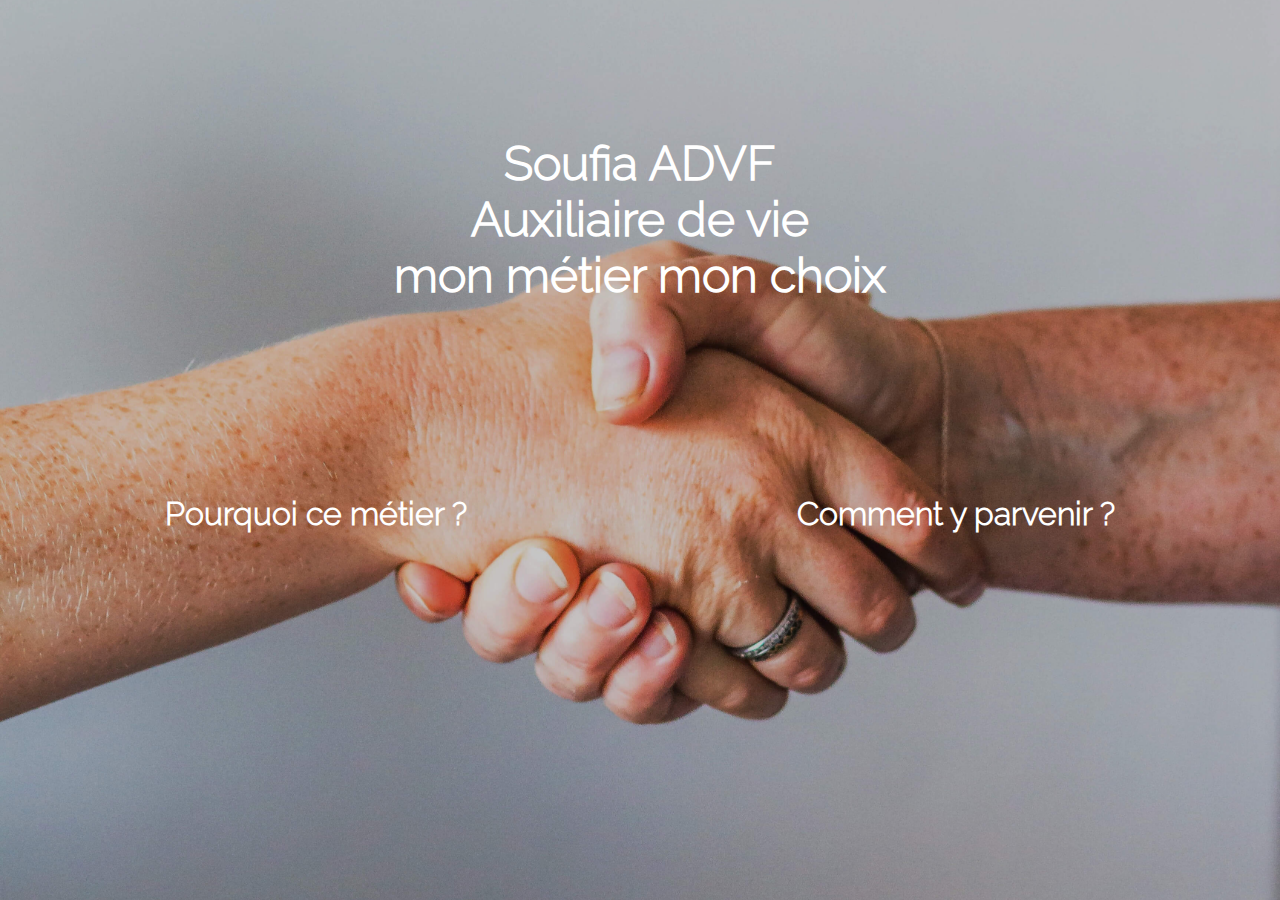
<file: index.html>
<!DOCTYPE html>
<html lang="fr">
<head>
    <meta charset="UTF-8">
    <meta name="viewport" content="width=device-width, initial-scale=1.0">
    <link rel="preload" href="CSS/kit-ui.css" as="style">
    <link rel="preload" href="CSS/accueil.css" as="style">
    <link rel="stylesheet" href="CSS/kit-ui.css">
    <link rel="stylesheet" href="CSS/accueil.css">
    <meta name="description" content="soufia L’auxiliaire de vie qui apporte son aide aux personnes fragilisées, dépendantes, ayant des difficultés passagères dues à l’âge, à une maladie, à un handicap ou à des difficultés sociales. J'aide au quotidien lors d’un maintien à domicile et avec le sourire.">
    <title>Accueil</title>
    <meta http-equiv="Content-Type" content="text/html;charset=utf-8" />
</head>
<body>
    <div id="content_section">
        <h1>Soufia ADVF <br>Auxiliaire de vie<br> mon métier mon choix </h1>
        <div class="content_section_lien">
            <a href="HTML/why.html"><h2>Pourquoi ce métier ?</h2></a>
            <a href="HTML/formation.html"><h2>Comment y parvenir ? </h2></a>
        </div>
        <!--<a href="#"><h3>Contact</h3></a>-->
    </div>
    <footer>

    </footer>
</body>
</html>
</file>
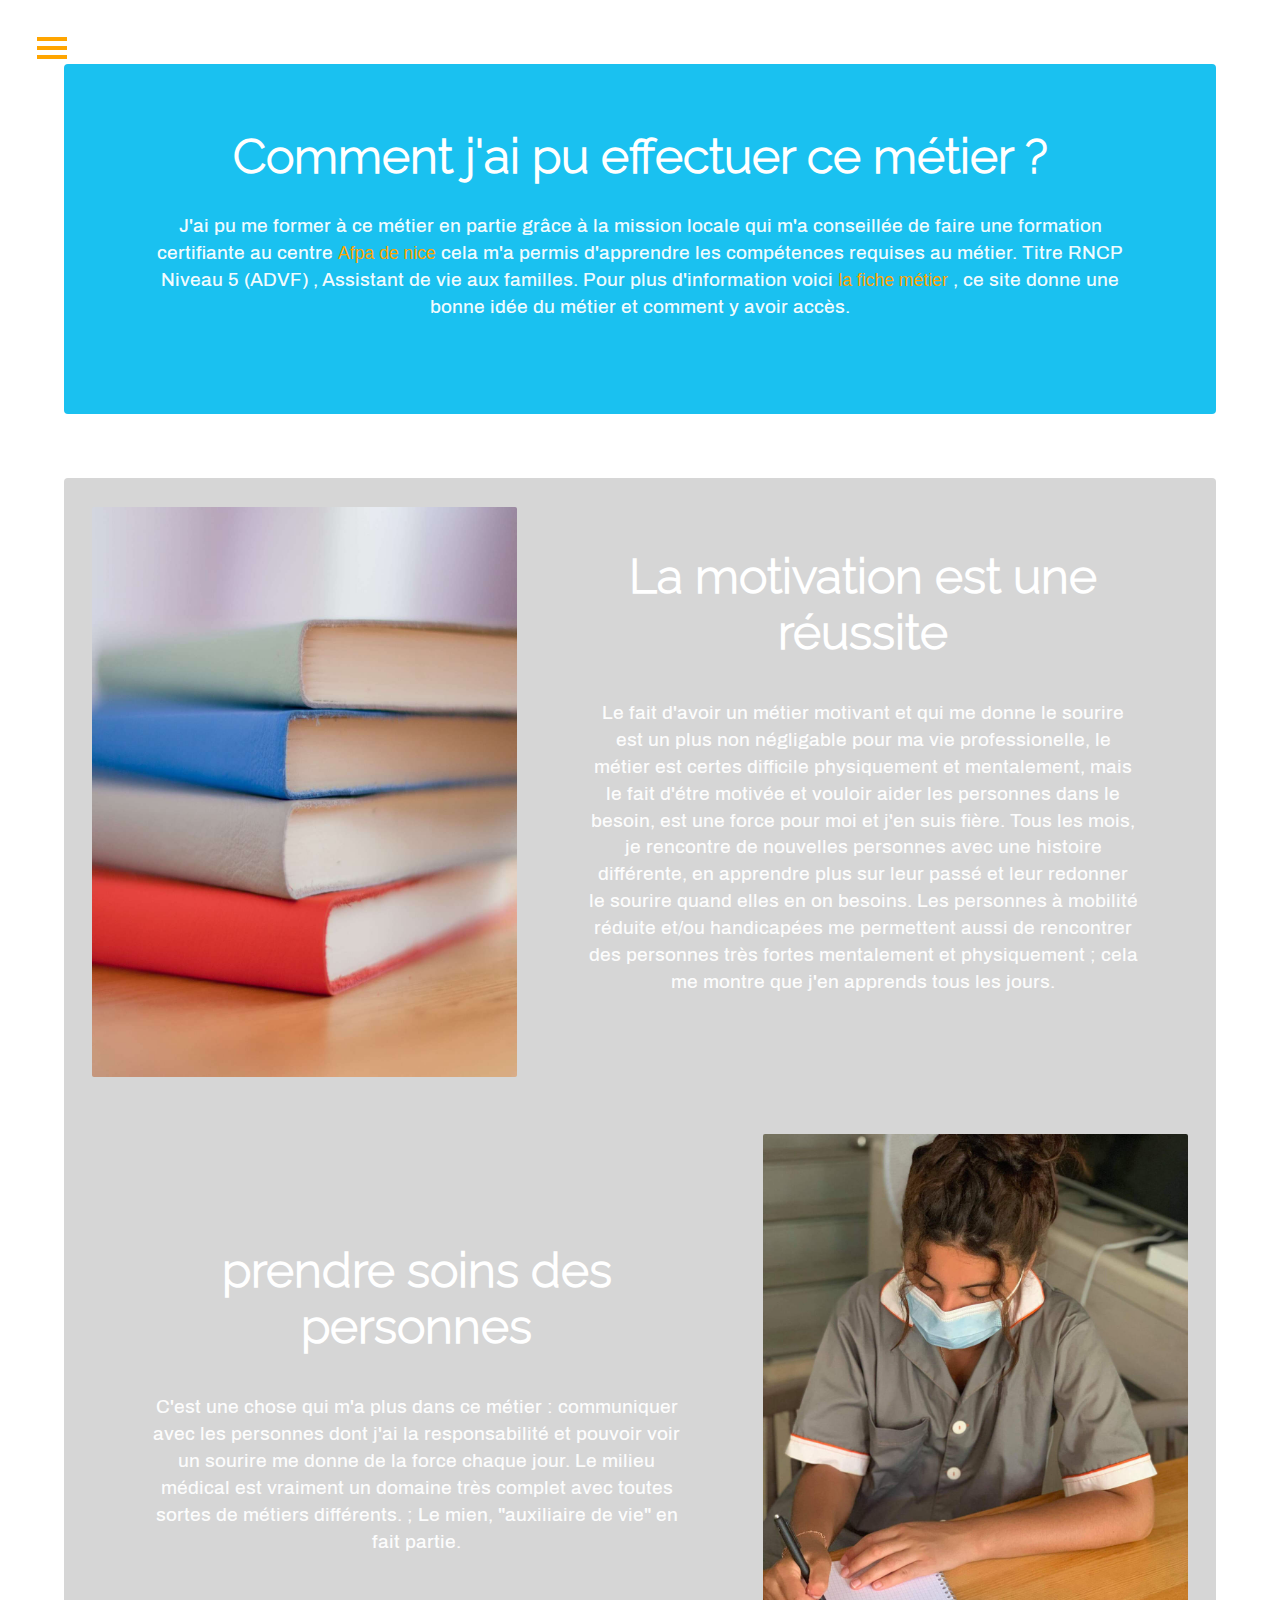
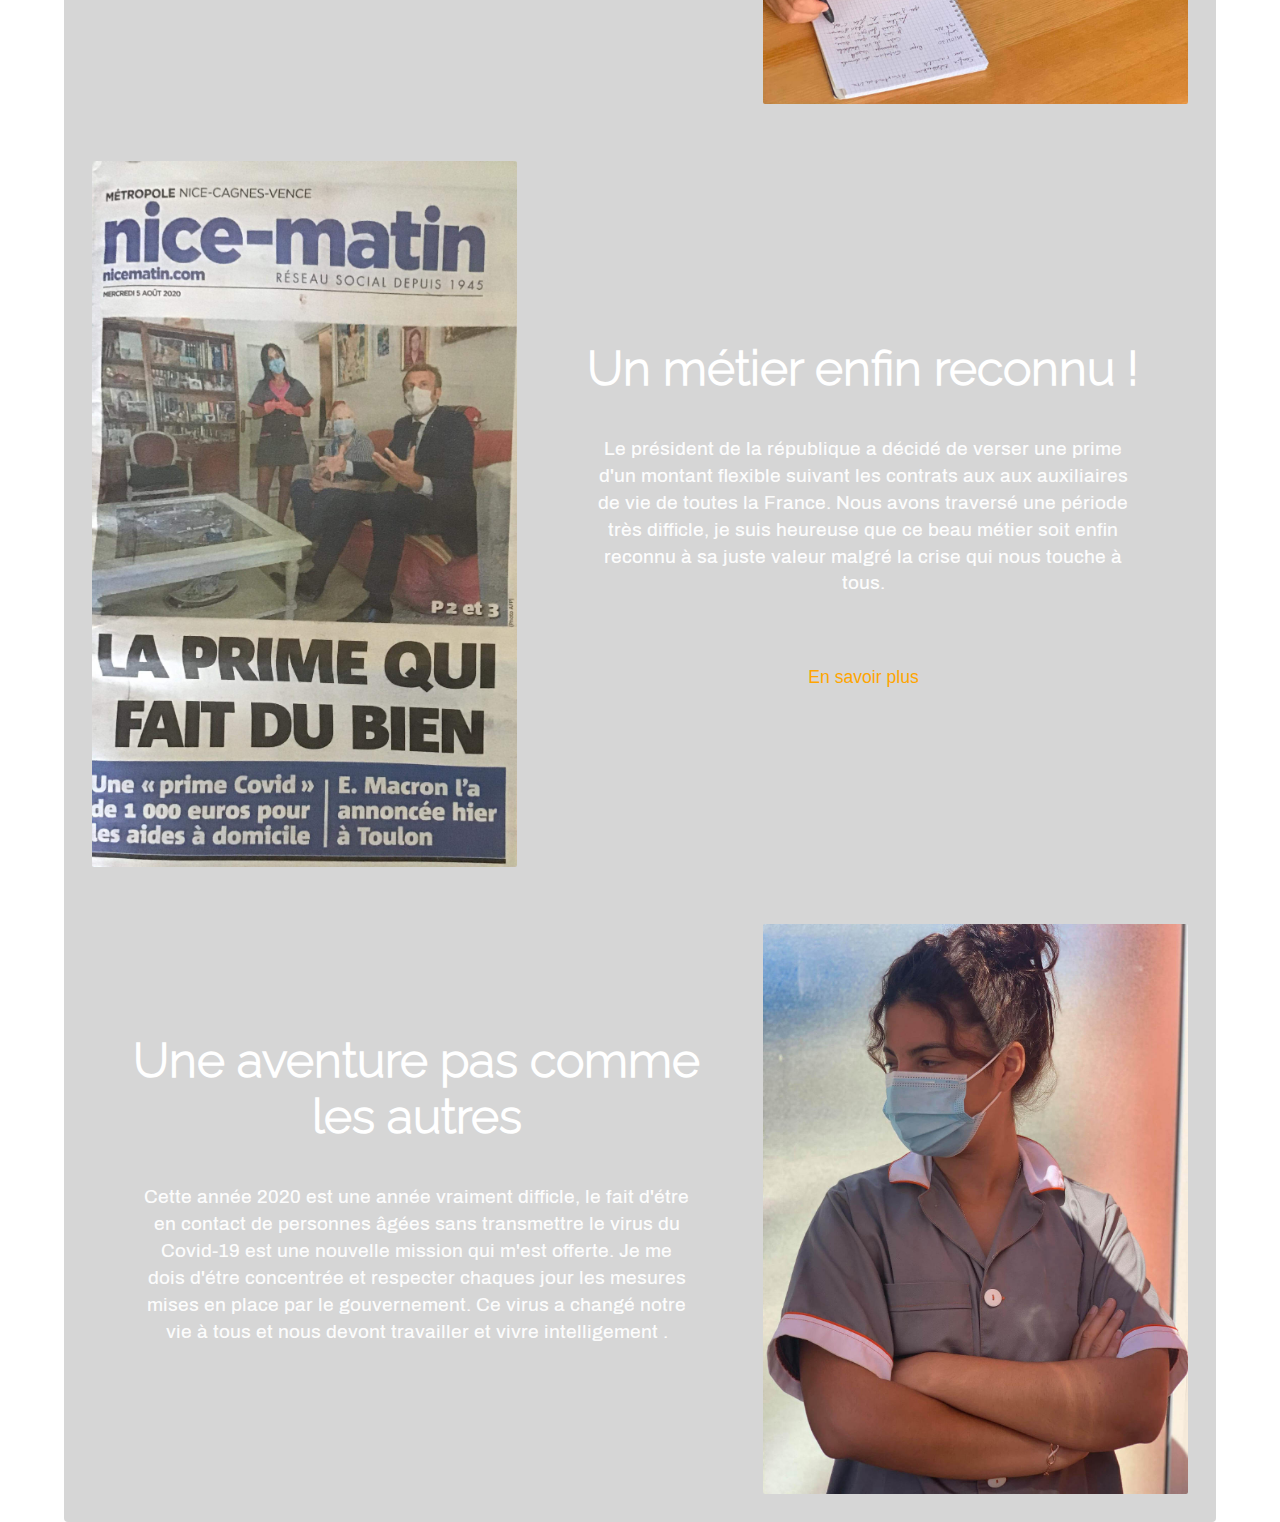
<file: HTML/formation.html>
<!DOCTYPE html>
<html lang="fr">

<head>

    <meta charset="UTF-8">
    <meta name="viewport" content="width=device-width, initial-scale=1.0">
    <link rel="preload" href="../CSS/kit-ui.css" as="style">
    <link rel="preload" href="../CSS/header.css" as="style">
    <link rel="preload" href="../CSS/formation.css" as="style">
    <link rel="stylesheet" href="../CSS/kit-ui.css">
    <link rel="stylesheet" href="../CSS/header.css">
    <link rel="stylesheet" href="../CSS/formation.css">
    <meta name="description"
        content="soufia L’auxiliaire de vie qui apporte son aide aux personnes fragilisées, dépendantes, ayant des difficultés passagères dues à l’âge, à une maladie, à un handicap ou à des difficultés sociales. J'aide au quotidien lors d’un maintien à domicile et avec le sourire.">
    <title>Comment j'ai pu effectuer ce métier ?</title>
    <meta http-equiv="Content-Type" content="text/html;charset=utf-8" />
</head>

<body>
    <header>
        <nav id="header_nav">
            <div id="content-header-right">
                <ul class="nav_categorie">
                    <li><a href="../HTML/why.html">Pourquoi ce métier</a></li>
                    <li><a href="../HTML/formation.html">Comment y parvenir</a></li>
                    <!--<li><a href="#">Contact</a></li>-->
                </ul>
            </div>
            <div class="burger">
                <div class="line1"></div>
                <div class="line2"></div>
                <div class="line3"></div>
            </div>
        </nav>
    </header>
    <div id="content_text_top">
        <h2>Comment j'ai pu effectuer ce métier ?</h2>
        <p>
            J'ai pu me former à ce métier en partie grâce à la mission locale qui m'a conseillée de faire une formation
            certifiante au centre <a href="https://www.afpa.fr/formation-qualifiante/assistant-de-vie-aux-famill-2">Afpa
                de nice</a>
            cela m'a permis d'apprendre les compétences requises au métier. Titre RNCP Niveau 5 (ADVF) , Assistant de
            vie aux familles.

            Pour plus d'information voici <a
                href="https://trouver-un-metier.fr/advf/#:~:text=Quels%20dipl%C3%B4mes%2C%20%C3%A9tudes%2C%20formations%2C%20examen%20pour%20devenir%20ADVF.,Collectif.%20Tous%20deux%20peuvent%20%C3%AAtre%20effectu%C3%A9s%20en%20alternance.">la
                fiche métier</a> , ce site donne une bonne idée du métier et comment y avoir accès.
        </p>
    </div>
    <div id="content_formation">
        <div class="content_requis">
            <div class="content_picture">
                <!--<span>Photo by <a href="https://unsplash.com/@hope_house_press_leather_diary_studio?utm_source=unsplash&amp;utm_medium=referral&amp;utm_content=creditCopyText">Hope House Press - Leather Diary Studio</a> on <a href="https://unsplash.com/s/photos/school?utm_source=unsplash&amp;utm_medium=referral&amp;utm_content=creditCopyText">Unsplash</a></span>-->
                <img src="../img/hope-house-press-leather-diary-studio-IOzk8YKDhYg-unsplash.jpg" alt="">
            </div>
            <div class="content_text">
                <h2>La motivation est une réussite </h2>
                <p>Le fait d'avoir un métier motivant et qui me donne le sourire est un plus non négligable pour ma vie
                    professionelle,
                    le métier est certes difficile physiquement et mentalement, mais le fait d'étre motivée et vouloir
                    aider les personnes dans le besoin,
                    est une force pour moi et j'en suis fière. Tous les mois, je rencontre de nouvelles personnes avec
                    une histoire différente, en apprendre plus
                    sur leur passé et leur redonner le sourire quand elles en on besoins. Les personnes à mobilité
                    réduite et/ou handicapées
                    me permettent aussi de rencontrer des personnes très fortes mentalement et physiquement ; cela me
                    montre que j'en apprends tous les jours.
                </p>
            </div>
        </div>
        <div class="content_requis">
            <div class="content_text">
                <h2>prendre soins des personnes </h2>
                <p>C'est une chose qui m'a plus dans ce métier : communiquer avec les personnes dont j'ai la
                    responsabilité et pouvoir voir un sourire me donne de
                    la force chaque jour. Le milieu médical est vraiment un domaine très complet avec toutes sortes de
                    métiers différents. ; Le mien, "auxiliaire de vie"
                    en fait partie.
                </p>
            </div>
            <div class="content_picture">
                <!--<span>Photo by <a href="https://unsplash.com/@austindistel?utm_source=unsplash&amp;utm_medium=referral&amp;utm_content=creditCopyText">Austin Distel</a> on <a href="https://unsplash.com/s/photos/doctors?utm_source=unsplash&amp;utm_medium=referral&amp;utm_content=creditCopyText">Unsplash</a></span>-->
                <img src="../img/img-avdf3.jpg" alt="">
            </div>

        </div>
        <div class="content_requis">
            <div class="content_picture">
                <!--<span>Photo by <a href="https://unsplash.com/@austindistel?utm_source=unsplash&amp;utm_medium=referral&amp;utm_content=creditCopyText">Austin Distel</a> on <a href="https://unsplash.com/s/photos/doctors?utm_source=unsplash&amp;utm_medium=referral&amp;utm_content=creditCopyText">Unsplash</a></span>-->
                <img src="../img/reconnu.png" alt="">
            </div>
            <div class="content_text">
                <h2>Un métier enfin reconnu !</h2>
                <p>Le président de la république a décidé de verser une prime d'un montant flexible suivant les contrats
                    aux aux auxiliaires de vie
                    de toutes la France. Nous avons traversé une période très difficle, je suis heureuse que ce beau
                    métier soit enfin reconnu
                    à sa juste valeur malgré la crise qui nous touche à tous.<br>
                </p>
                <div class="show_more">
                    <a
                        href="https://www.francebleu.fr/infos/sante-sciences/prime-pour-le-personnel-soignant-une-auxiliaire-de-vie-de-haute-saone-ecrit-a-emanuel-macron-1589480051#:~:text=Emilie%2C%20Auxiliaire%20de%20vie%20qui%20a%20%C3%A9crit%20%C3%A0,une%20lettre%20qu%27elle%20a%20envoy%C3%A9e%20%C3%A0%20Emmanuel%20Macron.">En
                        savoir plus</a>
                </div>
            </div>

        </div>
        <div class="content_requis">
            <div class="content_text">
                <h2>Une aventure pas comme les autres </h2>
                <p>Cette année 2020 est une année vraiment difficle, le fait d'étre en contact de personnes âgées sans
                    transmettre le virus du Covid-19 est
                    une nouvelle mission qui m'est offerte. Je me dois d'étre concentrée et respecter chaques jour les
                    mesures mises en place par le gouvernement.
                    Ce virus a changé notre vie à tous et nous devont travailler et vivre intelligement .
                </p>
            </div>
            <div class="content_picture">
                <!--<span>Photo by <a href="https://unsplash.com/@austindistel?utm_source=unsplash&amp;utm_medium=referral&amp;utm_content=creditCopyText">Austin Distel</a> on <a href="https://unsplash.com/s/photos/doctors?utm_source=unsplash&amp;utm_medium=referral&amp;utm_content=creditCopyText">Unsplash</a></span>-->
                <img src="../img/img-avdf5.jpg" alt="">
            </div>
        </div>
    </div>

    <div id="content_formation_mobile">
        <div class="content_requis">
            <div class="content_picture">
                <!--<span>Photo by <a href="https://unsplash.com/@hope_house_press_leather_diary_studio?utm_source=unsplash&amp;utm_medium=referral&amp;utm_content=creditCopyText">Hope House Press - Leather Diary Studio</a> on <a href="https://unsplash.com/s/photos/school?utm_source=unsplash&amp;utm_medium=referral&amp;utm_content=creditCopyText">Unsplash</a></span>-->
                <img src="../img/hope-house-press-leather-diary-studio-IOzk8YKDhYg-unsplash.jpg"
                    alt="image cahiers libre de droits">
            </div>
            <div class="content_text">
                <h2>La motivation est une réussite </h2>
                <p>Le fait d'avoir un métier motivant et qui me donne le sourire est un plus non négligable pour ma vie
                    professionelle,
                    le métier est certes difficile physiquement et mentalement, mais le fait d'étre motivée et vouloir
                    aider les personnes dans le besoin,
                    est une force pour moi et j'en suis fière. Tous les mois, je rencontre de nouvelles personnes avec
                    une histoire différente, en apprendre plus
                    sur leur passé et leur redonner le sourire quand elles en on besoins. Les personnes à mobilité
                    réduite et/ou handicapées
                    me permettent aussi de rencontrer des personnes très fortes mentalement et physiquement ; cela me
                    montre que j'en apprends tous les jours.
                </p>
            </div>
        </div>

        <div class="content_picture">
            <!--<span>Photo by <a href="https://unsplash.com/@austindistel?utm_source=unsplash&amp;utm_medium=referral&amp;utm_content=creditCopyText">Austin Distel</a> on <a href="https://unsplash.com/s/photos/doctors?utm_source=unsplash&amp;utm_medium=referral&amp;utm_content=creditCopyText">Unsplash</a></span>-->
            <img src="../img/img-avdf3.jpg" alt="image Soufia AVDF prise de notes">
        </div>
        <div class="content_requis">
            <div class="content_text">
                <h2>prendre soins des personnes </h2>
                <p>C'est une chose qui m'a plus dans ce métier : communiquer avec les personnes dont j'ai la
                    responsabilité et pouvoir voir un sourire me donne de
                    la force chaque jour. Le milieu médical est vraiment un domaine très complet avec toutes sortes de
                    métiers différents. ; Le mien, "auxiliaire de vie"
                    en fait partie.
                </p>
            </div>

        </div>
        <div class="content_requis">
            <div class="content_picture">
                <!--<span>Photo by <a href="https://unsplash.com/@austindistel?utm_source=unsplash&amp;utm_medium=referral&amp;utm_content=creditCopyText">Austin Distel</a> on <a href="https://unsplash.com/s/photos/doctors?utm_source=unsplash&amp;utm_medium=referral&amp;utm_content=creditCopyText">Unsplash</a></span>-->
                <img src="../img/reconnu.png" alt="image journal nice-matin">
            </div>
            <div class="content_text">
                <h2>Un métier enfin reconnu !</h2>
                <p>Le président de la république a décidé de verser une prime d'un montant flexible suivant les contrats
                    aux aux auxiliaires de vie
                    de toutes la France. Nous avons traversé une période très difficle, je suis heureuse que ce beau
                    métier soit enfin reconnu
                    à sa juste valeur malgré la crise qui nous touche à tous.<br>
                </p>
                <div class="show_more">
                    <a
                        href="https://www.francebleu.fr/infos/sante-sciences/prime-pour-le-personnel-soignant-une-auxiliaire-de-vie-de-haute-saone-ecrit-a-emanuel-macron-1589480051#:~:text=Emilie%2C%20Auxiliaire%20de%20vie%20qui%20a%20%C3%A9crit%20%C3%A0,une%20lettre%20qu%27elle%20a%20envoy%C3%A9e%20%C3%A0%20Emmanuel%20Macron.">En
                        savoir plus</a>
                </div>
            </div>
        </div>

        <div class="content_picture">
            <!--<span>Photo by <a href="https://unsplash.com/@austindistel?utm_source=unsplash&amp;utm_medium=referral&amp;utm_content=creditCopyText">Austin Distel</a> on <a href="https://unsplash.com/s/photos/doctors?utm_source=unsplash&amp;utm_medium=referral&amp;utm_content=creditCopyText">Unsplash</a></span>-->
            <img src="../img/img-avdf5.jpg" alt="image Soufia AVDF">
        </div>
        <div class="content_requis">
            <div class="content_text">
                <h2>Une aventure pas comme les autres </h2>
                <p>Cette année 2020 est une année vraiment difficle, le fait d'étre en contact de personnes âgées sans
                    transmettre le virus du Covid-19 est
                    une nouvelle mission qui m'est offerte. Je me dois d'étre concentrée et respecter chaques jour les
                    mesures mises en place par le gouvernement.
                    Ce virus a changé notre vie à tous et nous devont travailler et vivre intelligement .
                </p>
            </div>
        </div>
    </div>
    <script src="../JS/burger.js"></script>
</body>

</html>
</file>
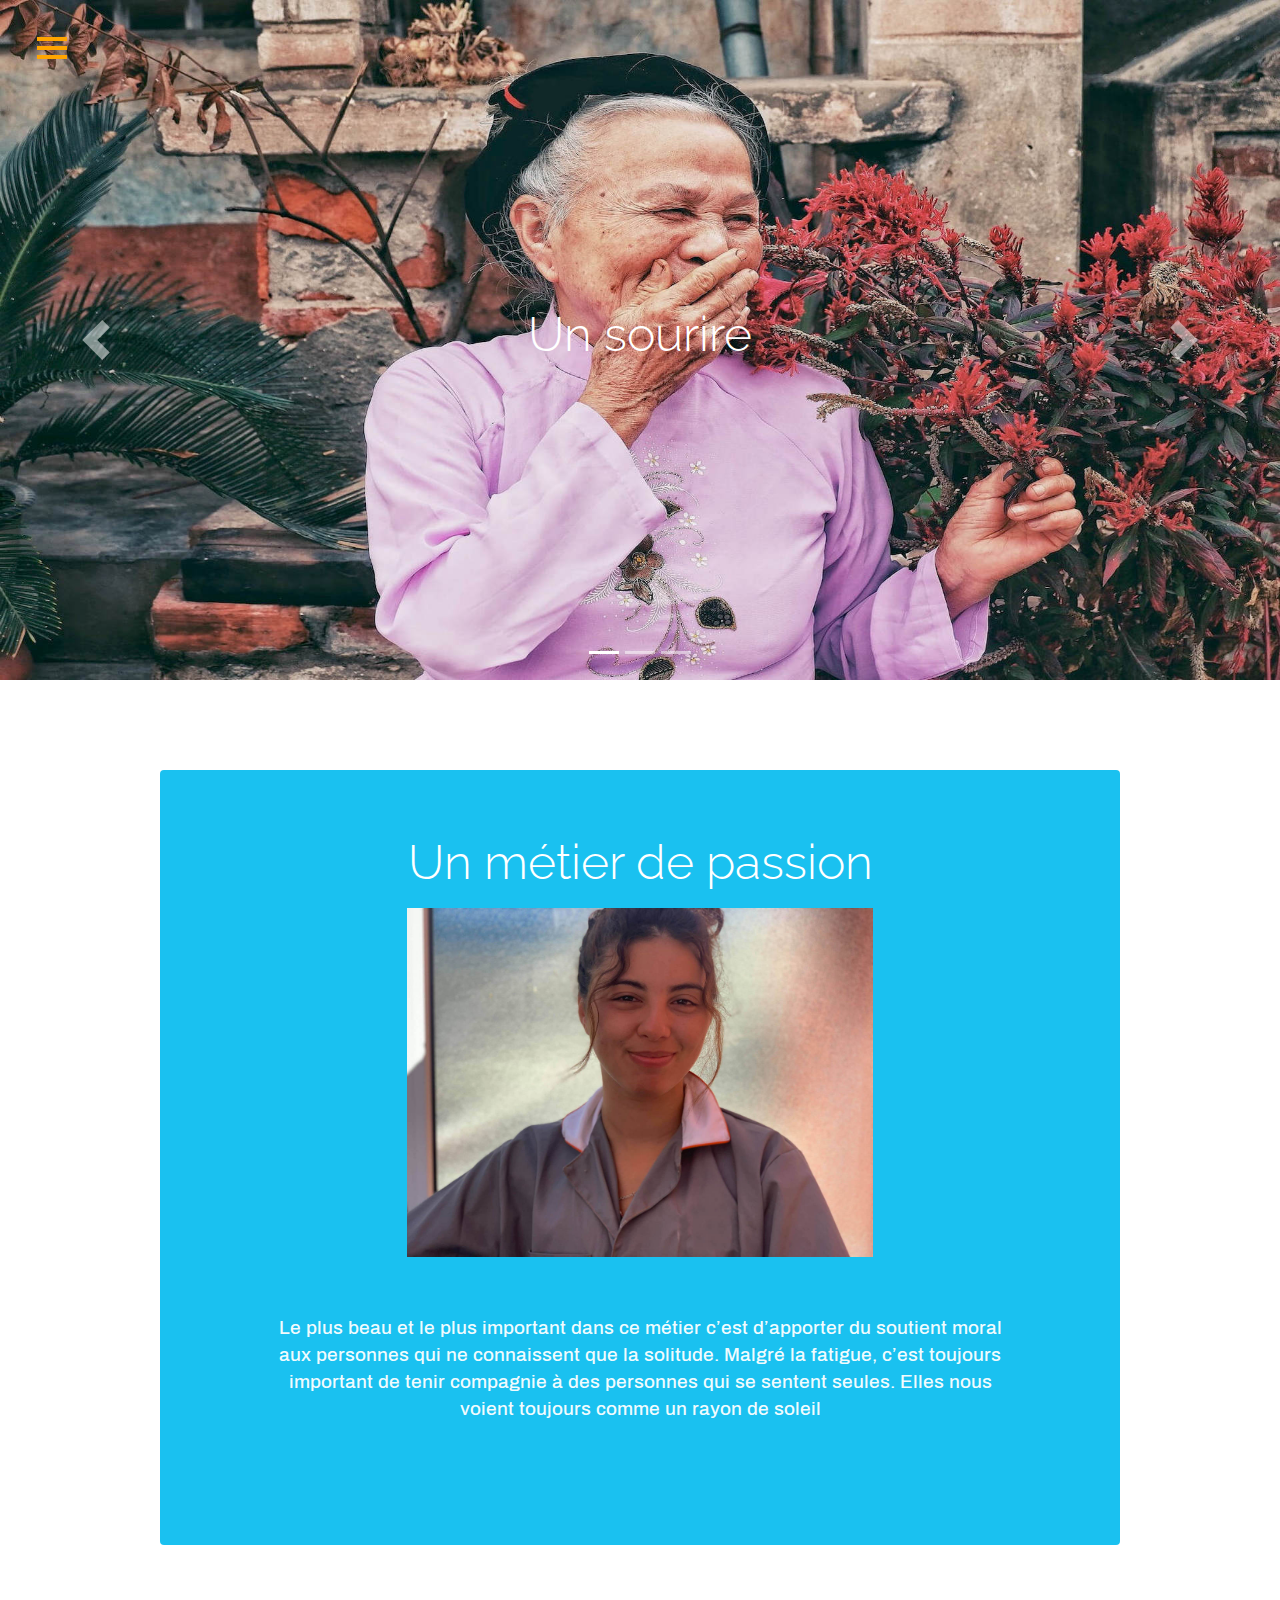
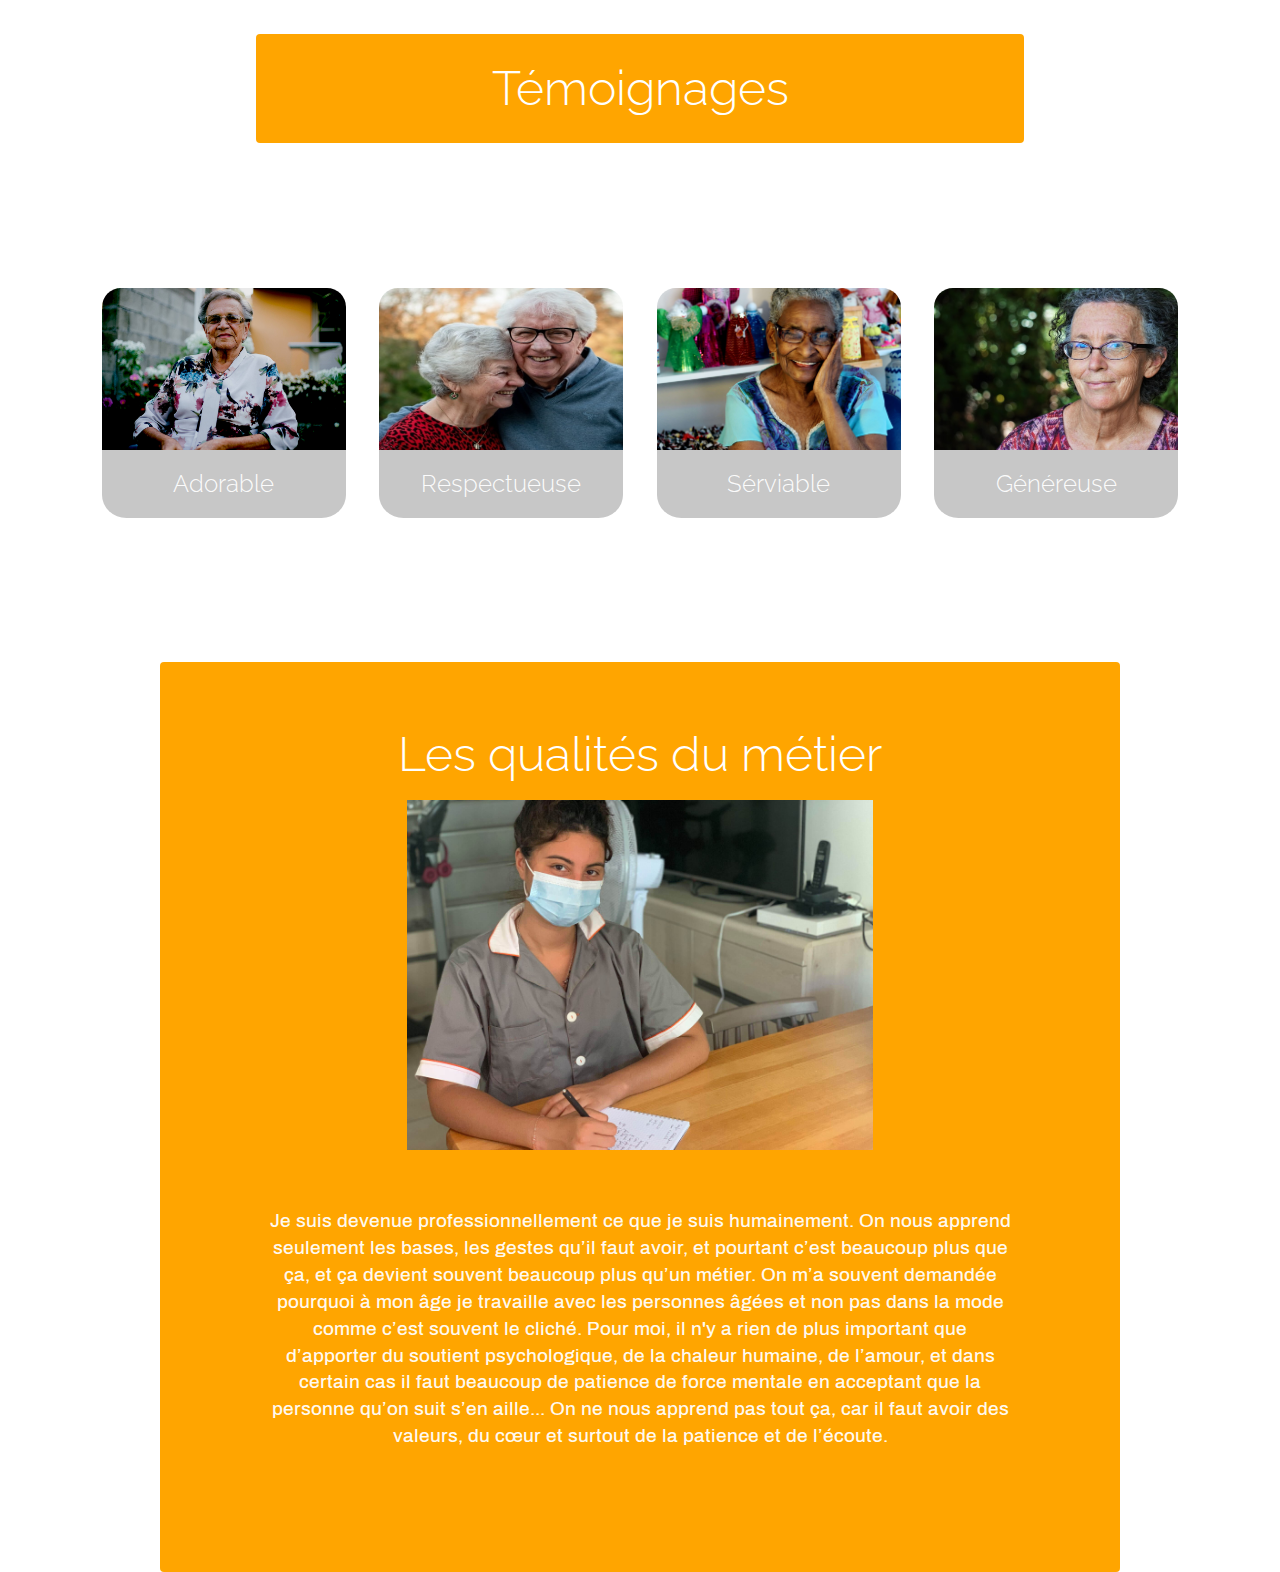
<file: HTML/why.html>
<!DOCTYPE html>
<html lang="en">

<head>
    <meta charset="UTF-8">
    <meta name="viewport" content="width=device-width, initial-scale=1.0">
    <link rel="preload" href="../CSS/kit-ui.css" as="style">
    <link rel="preload" href="../CSS/header.css" as="style">
    <link rel="preload" href="../CSS/why.css" as="style">
    <link rel="stylesheet" href="https://stackpath.bootstrapcdn.com/bootstrap/4.5.2/css/bootstrap.min.css"
        integrity="sha384-JcKb8q3iqJ61gNV9KGb8thSsNjpSL0n8PARn9HuZOnIxN0hoP+VmmDGMN5t9UJ0Z" crossorigin="anonymous">
    <link rel="stylesheet" href="../CSS/kit-ui.css">
    <link rel="stylesheet" href="../CSS/header.css">
    <link rel="stylesheet" href="../CSS/why.css">
    <meta name="description" content="soufia L’auxiliaire de vie qui apporte son aide aux personnes fragilisées, dépendantes, ayant des difficultés passagères dues à l’âge, à une maladie, à un handicap ou à des difficultés sociales. J'aide au quotidien lors d’un maintien à domicile et avec le sourire.">
    <title>Pourquoi ce métier</title>
    <meta http-equiv="Content-Type" content="text/html;charset=utf-8" />
</head>

<body>
    <header>
        <nav id="header_nav">
            <div id="content-header-right">
                <ul class="nav_categorie">
                    <li><a href="../HTML/why.html">Pourquoi ce métier</a></li>
                    <li><a href="../HTML/formation.html">Comment y parvenir</a></li>
                    <!--<li><a href="#">Contact</a></li>-->
                </ul>
            </div>
                <div class="burger">
                    <div class="line1"></div>
                    <div class="line2"></div>
                    <div class="line3"></div>
            </div>
        </nav>
    </header>
    <div id="carouselExampleIndicators" class="carousel slide carousel-fade" data-ride="carousel">
        <ol class="carousel-indicators">
            <li data-target="#carouselExampleIndicators" data-slide-to="0" class="active"></li>
            <li data-target="#carouselExampleIndicators" data-slide-to="1"></li>
            <li data-target="#carouselExampleIndicators" data-slide-to="2"></li>
        </ol>
        <div class="carousel-inner">
            <div class="carousel-item active">
                <!--<span>Photo by <a href="https://unsplash.com/@huyennguyen?utm_source=unsplash&amp;utm_medium=referral&amp;utm_content=creditCopyText">Antevasin Nguyen</a> on <a href="https://unsplash.com/s/photos/old?utm_source=unsplash&amp;utm_medium=referral&amp;utm_content=creditCopyText">Unsplash</a></span>-->
                <img src="../img/antevasin-nguyen-ccaQyDwMCZ0-unsplash.jpg" class="d-block w-100" alt="image personne agées fictive libre de droit">
                <div class="title_carousel">
                    <h2>Un sourire</h2>
                </div>
            </div>
            <div class="carousel-item">
                <!--<span>Photo by <a href="https://unsplash.com/@damirphoto?utm_source=unsplash&amp;utm_medium=referral&amp;utm_content=creditCopyText">Damir Bosnjak</a> on <a href="https://unsplash.com/s/photos/old-woman?utm_source=unsplash&amp;utm_medium=referral&amp;utm_content=creditCopyText">Unsplash</a></span>-->
                <img src="../img/damir-bosnjak-VQ2L7t5qt_8-unsplash.jpg" class="d-block w-100" alt="image personne agées fictive libre de droit">
                <div class="title_carousel">
                    <h2>La générosité</h2>
                </div>
            </div>
            <div class="carousel-item">
                <!--<span>Photo by <a href="https://unsplash.com/@joshappel?utm_source=unsplash&amp;utm_medium=referral&amp;utm_content=creditCopyText">Josh Appel</a> on <a href="https://unsplash.com/s/photos/disabled-person?utm_source=unsplash&amp;utm_medium=referral&amp;utm_content=creditCopyText">Unsplash</a></span>-->
                <img src="../img/josh-appel-0nkFvdcM-X4-unsplash.jpg" class="d-block w-100" alt="image personne agées fictive libre de droit">
                <div class="title_carousel">
                    <h2>L'aide</h2>
                </div>
            </div>

        </div>
        <a class="carousel-control-prev" href="#carouselExampleIndicators" role="button" data-slide="prev">
            <span class="carousel-control-prev-icon" aria-hidden="true"></span>
            <span class="sr-only">Previous</span>
        </a>
        <a class="carousel-control-next" href="#carouselExampleIndicators" role="button" data-slide="next">
            <span class="carousel-control-next-icon" aria-hidden="true"></span>
            <span class="sr-only">Next</span>
        </a>
    </div>
    <div id="passion">
        <h2>Un métier de passion</h2>
        <div class="img_passion">
            <img src="../img/img-advf6.jpg" alt="">
        </div>
        <div class="text_passion">
            <p>Le plus beau et le plus important dans ce métier c’est d’apporter du soutient moral aux personnes qui
                ne connaissent que la solitude. Malgré la fatigue, c’est toujours important de tenir compagnie à des
                personnes qui se sentent seules. Elles nous voient toujours comme un rayon de soleil </p>
        </div>
    </div>
    <div class="title_temoignages">
        <h2>Témoignages</h2>
    </div>
    <div class="container content_avis">
        <div class="card">
            <!--<span>Photo by <a href="https://unsplash.com/@damirphoto?utm_source=unsplash&amp;utm_medium=referral&amp;utm_content=creditCopyText">Damir Bosnjak</a> on <a href="https://unsplash.com/s/photos/old-woman?utm_source=unsplash&amp;utm_medium=referral&amp;utm_content=creditCopyText">Unsplash</a></span>-->
            <img src="../img/damir-bosnjak-VQ2L7t5qt_8-unsplash.jpg" class="card-img-top" alt="image personne agées fictive libre de droit">
            <div class="card-body">
                <h5 class="card-title">Adorable</h5>
            </div>
        </div>
        <div class="card">
            <!--<span>Photo by <a href="https://unsplash.com/@thatjoebloke?utm_source=unsplash&amp;utm_medium=referral&amp;utm_content=creditCopyText">Joe Hepburn</a> on <a href="https://unsplash.com/s/photos/old-woman?utm_source=unsplash&amp;utm_medium=referral&amp;utm_content=creditCopyText">Unsplash</a></span>-->
            <img src="../img/joe-hepburn-qr7rfIthbvc-unsplash.jpg" class="card-img-top" alt="image personne agées fictive libre de droit">
            <div class="card-body">
                <h5 class="card-title">Respectueuse</h5>
            </div>
        </div>
        <div class="card" >
            <!--<span>Photo by <a href="https://unsplash.com/@vlad_soares?utm_source=unsplash&amp;utm_medium=referral&amp;utm_content=creditCopyText">Vladimir Soares</a> on <a href="https://unsplash.com/s/photos/old-woman?utm_source=unsplash&amp;utm_medium=referral&amp;utm_content=creditCopyText">Unsplash</a></span>-->
            <img src="../img/vladimir-soares-DbVCleq2294-unsplash.jpg" class="card-img-top" alt="image personne agées fictive libre de droit">
            <div class="card-body">
                <h5 class="card-title">Sérviable</h5>
            </div>
        </div>
        <div class="card">
            <!--<span>Photo by <a href="https://unsplash.com/@antsphotography14?utm_source=unsplash&amp;utm_medium=referral&amp;utm_content=creditCopyText">Anthony Metcalfe</a> on <a href="https://unsplash.com/s/photos/old-woman?utm_source=unsplash&amp;utm_medium=referral&amp;utm_content=creditCopyText">Unsplash</a></span>-->
            <img src="../img/anthony-metcalfe-QQsRTGAZp9o-unsplash.jpg" class="card-img-top" alt="image personne agées fictive libre de droit">
            <div class="card-body">
                <h5 class="card-title">Généreuse</h5>
            </div>
    </div>
    </div>
    <div id="qualite">
        <h2>Les qualités du métier</h2>
        <div class="img_passion">
            <img src="../img/img-avdf2.jpg" alt="image Soufia AVDF prise de notes">
        </div>
        <div class="text_passion">
            <p>Je suis devenue professionnellement ce que je suis humainement.
                On nous apprend seulement les bases, les gestes qu’il faut avoir, et pourtant c’est beaucoup plus que
                ça, et ça devient souvent beaucoup plus qu’un métier. On m’a souvent demandée pourquoi à mon âge je
                travaille avec les personnes âgées et non pas dans la mode comme c’est souvent le cliché. Pour moi, il n'y
                a rien de plus important que d’apporter du soutient psychologique, de la chaleur humaine, de l’amour, et
                dans certain cas il faut beaucoup de patience de force mentale en acceptant que la personne qu’on suit
                s’en aille... On ne nous apprend pas tout ça, car il faut avoir des valeurs, du cœur et surtout de la
                patience et de l’écoute.
            </p>
        </div>
    </div>




    <script src="https://code.jquery.com/jquery-3.5.1.slim.min.js"
        integrity="sha384-DfXdz2htPH0lsSSs5nCTpuj/zy4C+OGpamoFVy38MVBnE+IbbVYUew+OrCXaRkfj" crossorigin="anonymous">
    </script>
    <script src="https://cdn.jsdelivr.net/npm/popper.js@1.16.1/dist/umd/popper.min.js"
        integrity="sha384-9/reFTGAW83EW2RDu2S0VKaIzap3H66lZH81PoYlFhbGU+6BZp6G7niu735Sk7lN" crossorigin="anonymous">
    </script>
    <script src="https://stackpath.bootstrapcdn.com/bootstrap/4.5.2/js/bootstrap.min.js"
        integrity="sha384-B4gt1jrGC7Jh4AgTPSdUtOBvfO8shuf57BaghqFfPlYxofvL8/KUEfYiJOMMV+rV" crossorigin="anonymous">
    </script>
    <script src="../JS/burger.js"></script>
</body>

</html>
</file>
<file: CSS/kit-ui.css>
@font-face {
    font-family: "releway";
    src: url("fonts/Raleway/static/Raleway-Light.ttf");
    font-display: swap;
}

@font-face {
    font-family: "archivo";
    src: url("fonts/Archivo/Archivo-Medium.ttf");
     font-display: swap;
}


html {
    height: 100%;
    width: 100%;
    overflow-y: scroll;
    scroll-behavior: smooth;
}

div {
    box-sizing: border-box;
}


body {
    width: 100%;
    height: 100%;
    margin: 0;
    padding: 0;
    position: relative;
    left: 0;
    right: 0;
    top: 0;
    bottom: 0;
    background-color: rgb(255, 255, 255);

}

h1,
h2,
h3,
h4,
label {
    margin: 0;
    font-family: 'releway', sans-serif;
    font-size: 3rem;
    color: rgb(255, 255, 255);
}

h5{
    margin: 0;
    font-family: 'releway', sans-serif;
    font-size: 1.5rem;
    color: rgba(255, 255, 255, 0.952);
}


p {
    font-size: 1.2rem;
    font-family: 'archivo', sans-serif;
    color: rgba(255, 255, 255, 0.952);
    line-height: 1.4;
}

a {
    margin: 0;
    font-size: 1.1rem;
    text-decoration: none;
    font-family: 'relaway', sans-serif;
    color: orange;
}

a > h2:hover, a > h3:hover {
    color: #11f5b8;
}

li {
    font-family: 'Archivo', sans-serif;
    color: rgba(255, 255, 255, 0.952);
}
/* Sur les téléviseurs */
@media screen and (min-width:1919px) and (max-resolution:102dpi) {
    h1,
    h2,
    h3,
    h4,
    label {
        margin: 0;
        font-family: 'releway', sans-serif;
        font-size: 3rem;
        color: rgb(255, 255, 255);
    }
    
    h5{
        margin: 0;
        font-family: 'releway', sans-serif;
        font-size: 1.5rem;
        color: rgba(255, 255, 255, 0.952);
    }
    
    
    p {
        font-size: 1.5rem;
        font-family: 'archivo', sans-serif;
        color: rgba(255, 255, 255, 0.952);
        line-height: 1.4;
    }
    
    a {
        margin: 0;
        font-size: 1.6rem;
        text-decoration: none;
        font-family: 'relaway', sans-serif;
        color: orange;
    }
    
    a > h2:hover, a > h3:hover {
        color: #11f5b8;
    }
    
    li {
        font-family: 'Archivo', sans-serif;
        color: rgba(255, 255, 255, 0.952);
    }
}





@media only screen and (min-width : 768px) and (max-width : 1024px) and (orientation:portrait) {
    h1,
    h2,
    h3,
    h4,
    label {
        margin: 0;
        font-size: 2.5rem;
        color: rgba(255, 255, 255, 0.952);
    }
    h5 {
        margin: 0;
        font-size: 1.5rem;
        color: rgba(255, 255, 255, 0.952);
    }
    
    
    p {
        font-size: 1rem;
        color: rgba(255, 255, 255, 0.952);
    }
    
    a {
        font-size: 0.8rem;
        text-decoration: none;
        color: rgba(255, 255, 255, 0.952);
    }
    
    a:hover {
        color: white;
    }
    
    li {
        color: rgba(255, 255, 255, 0.952);
    }
  
}

@media only screen and (min-width : 768px) and (max-width : 1024px) and (orientation:landscape) {

    h1,
    h2,
    h3,
    h4,
    h5,
    label {
        margin: 0;
        font-size: 2.5rem;
        color: rgba(255, 255, 255, 0.952);
    }

    h5 {
        margin: 0;
        font-size: 1.5rem;
        color: rgba(255, 255, 255, 0.952);
    }
    
    
    p {
        font-size: 1rem;
       
        color: rgba(255, 255, 255, 0.952);
    }
    
    a {
        font-size: 1.1rem;
        text-decoration: none;
       
        color: rgba(255, 255, 255, 0.952);
    }
    
    a:hover {
        color: white;
    }
    
    li {
       
        color: rgba(255, 255, 255, 0.952);
    }
    
}


@media only screen

  and (min-device-width: 370px)

  and (max-device-width: 812px)

  and (orientation: landscape) {

    h1,
    h2,
    h3,
    h4,
    label {
        margin: 0;
        font-size: 1.9rem;
        color: rgba(255, 255, 255, 0.952);
    }
    h5 {
        margin: 0;
        font-size: 1.5rem;
        color: rgba(255, 255, 255, 0.952);
    }

}


@media screen and (max-width:480px) {

    h1,
    h2,
    h3,
    h4,
    label {
        margin: 0;
        font-size: 1.8rem;
        color: rgba(255, 255, 255, 0.952);
    }
    
    h5 {
        margin: 0;
        font-size: 1.5rem;
        color: rgba(255, 255, 255, 0.952);
    }
    
    p {
        font-size: 1rem;
        color: rgba(255, 255, 255, 0.952);
    }
    
    a {
        font-size: 1.1rem;
        text-decoration: none;
        color: rgba(255, 255, 255, 0.952);
    }
    
    a:hover {
        color: white;
    }
    
    li {
        color: rgba(255, 255, 255, 0.952);
    }
}
</file>
<file: CSS/accueil.css>
body{
   /* <span>Photo by <a href="https://unsplash.com/@sincerelymedia?utm_source=unsplash&amp;utm_medium=referral&amp;utm_content=creditCopyText">Sincerely Media</a> on <a href="https://unsplash.com/s/photos/help?utm_source=unsplash&amp;utm_medium=referral&amp;utm_content=creditCopyText">Unsplash</a></span>*/
    background: url(../img/sincerely-media-EtyBBUByPSQ-unsplash\ copie.jpg) no-repeat center center fixed;
    -webkit-background-size: cover;
    -moz-background-size: cover;
    -o-background-size: cover;
    background-size: cover;
}

#content_section{
    width: 100%;
    margin: auto 0;
}

#content_section > h1 {
    position: absolute;
    top: 15%;
    width: 100%;
    margin: auto 0;
    text-align: center;
}

#content_section > a > h3 {
    font-size: 2rem;
    position: absolute;
    top: 80%;
    width: 100%;
    margin: auto 0;
    text-align: center;
}


.content_section_lien{

    position: absolute;
    top: 55%;
    width: 100%;
    display: flex;
    text-align: center;
    justify-content: space-around;
}


.content_section_lien > a > h2{

   font-size: 2rem;
}

/* Sur les téléviseurs */
@media screen and (min-width:1919px) and (max-resolution:102dpi) {
    #content_section > a > h3 {
        font-size: 3rem;
        position: absolute;
        top: 80%;
        width: 100%;
        margin: auto 0;
        text-align: center;
    }
    
    
    .content_section_lien{
    
        position: absolute;
        top: 55%;
        width: 100%;
        display: flex;
        text-align: center;
        justify-content: space-around;
    }
    
    
    .content_section_lien > a > h2{
    
       font-size: 3rem;
    }
    
}
/*
@media only screen and (min-width : 768px) and (max-width : 1024px) and (orientation:landscape) {

    
}
*/
@media only screen and (min-width : 768px) and (max-device-width : 1024px) and (orientation:portrait) {
    #content_section > a > h3 {
        font-size: 1.7rem;
        position: absolute;
        top: 80%;
        width: 100%;
        margin: auto 0;
        text-align: center;
    }
    
   
.content_section_lien > a > h2{

    font-size: 1.7rem;
    color: #ffbc40;
 }
  

}

@media only screen

  and (min-device-width: 375px)

  and (max-device-width: 812px)

  and (orientation: landscape) {

    #content_section > a > h3 {
        font-size: 1.7rem;
        position: absolute;
        top: 80%;
        width: 100%;
        margin: auto 0;
        text-align: center;
    }
    
   
.content_section_lien > a > h2{

    font-size: 1.5rem;
    color:#ffbc40;
 }


}
@media screen and (max-width:480px) {
    #content_section > a > h3 {
        font-size: 1.7rem;
        position: absolute;
        top: 80%;
        width: 100%;
        margin: auto 0;
        text-align: center;
       
    }
    
   
.content_section_lien > a > h2{

    font-size: 1.5rem;
    color: #ffbc40;
 }
 
}
</file>
<file: CSS/header.css>
.content_nav > a {
    margin: 0;
    font-size: 1.5rem;
    text-decoration: none;
    font-family: 'relaway', sans-serif;
    color: white;
    opacity: 0.5;
}

a:hover {
   
    opacity: 1;
}


/* Header */

#header_nav {
    display: flex;
    width: 100%;
    margin: auto;
    padding: 0.5%;
    position: fixed;
    top: 0;
    z-index: 10;
}

.nav_categorie {

    width: 100%;
    margin-top: auto;
    margin-bottom: auto;
    min-height: 8vh;
    display: flex;
    

}

.nav_categorie a {
    text-decoration: none;
    color: white;
    font-weight: bold;
    font-size: 1.3rem;

}


.burger div {
    width: 30px;
    height: 4px;
    background-color: orange;
    margin: 5px;
    transition: all 0.3s ease;
}

.nav_categorie li {
    list-style: none;
    margin: auto;
}



::placeholder {
    color: rgba(255, 255, 255, 0.952);
    font-style: italic;

}

.content-header-right-nav {
    display: flex;
    margin-top: auto;
    margin-bottom: auto;
    width: 45%;
}

.content-header-right-nav a {
    text-align: center;
    margin: auto;
    padding-left: 20%;
}



@keyframes navLinkFade {
    from {
        opacity: 0;
        transform: translateX(50px);
    }

    to {
        opacity: 1;
        transform: translateX(0px);
    }
}

.toggle .line1 {
    transform: rotate(-45deg) translate(-6px, 7px);
}

.toggle .line2 {
    opacity: 0;

}

.toggle .line3 {
    transform: rotate(45deg) translate(-5px, -6px);
}




.nav_categorie {
   
        position: absolute;
        right: 0;
        height: 92vh;
        top: 0vh;
        background-color: #1ac1f0;
        flex-direction: column;
        align-items: center;
        width: 35%;
        transform: translateX(100%);
        transition: transform 0.5s ease-in;
        justify-content: space-around;
    }
    .nav_categorie li {
        opacity: 0;
    }


    .burger {
        display: block;
        cursor: pointer;
        text-align: center;
        padding: 2%;
    }
    .nav-active {
        z-index: 999;
        transform: translateX(0%);
    }

    .content-right {
        display: none;
    }


    @media only screen and (min-width : 768px) and (max-width : 1024px) and (orientation:portrait) {
        .nav_categorie{
            width: 45%;
        }
      
    }
    
    @media only screen and (min-width : 768px) and (max-width : 1024px) and (orientation:landscape) {
    
        .nav_categorie{
            width: 45%;
        }
        
    }
    
    
    @media only screen
    
      and (min-device-width: 370px)
    
      and (max-device-width: 812px)
    
      and (orientation: landscape) {
        .nav_categorie{
            width:45%;
        }
    
    }
    
    
    @media screen and (max-width:480px) {
    
      .nav_categorie{
          width: 45%;
      }
    }
</file>
<file: CSS/formation.css>
#content_text_top{
    width: 90%;
    background-color:  #1ac1f0;
    padding: 5%;
    border-radius: 4px;
    margin: auto;
    margin-top: 5%;
    text-align: center;
    
}


#content_text_top > p {
   
        padding: 1%;
    
}

#content_text_top > p > a{
   
    color: orange;

}

#content_text_top > p > a:hover{
   
  text-decoration: underline;

}

.show_more{
    padding-top: 5%;
}

#content_formation{
    width: 90%;
    background-color: rgb(214, 214, 214);
    border-radius: 4px;
    margin: auto;
    margin-top: 5%;
    margin-bottom: 5%;
}
#content_formation_mobile{
    display: none;
}
.content_requis{
    width: 100%;
    display: flex;
    padding: 1.5%;
    
}

.content_picture{
    width: 40%;
    padding: 1%;
}

.content_text{
    width: 60%;
    text-align: center;
    margin-top: auto;
    margin-bottom: auto;
    padding: 3.5%;
}

.content_text > p{
  
    padding: 3.5%;
}


.content_picture img{
    width: 100%;
    height: 100%;
    border-radius: 2px;
}


@media only screen and (min-width : 768px) and (max-width : 1024px) and (orientation:landscape) {
    .show_more > a{
   
        color: orange;
    
    }
    
}

@media only screen and (min-width : 768px) and (max-width : 1024px) and (orientation:portrait) {
    #content_formation{
        display: none;
    }
    #content_formation_mobile{
        display: block;
        width: 90%;
        background-color: rgb(214, 214, 214);
        border-radius: 4px;
        margin: auto;
        margin-top: 5%;
        margin-bottom: 5%;
    }
   
    .content_requis {
        width: 100%;
        display: flex;
        padding: 1.5%;
        flex-direction: column;
    }
    .content_picture {
        width: 80%;
        padding: 1%;
        margin: auto;
    }
    
    .content_text {
        width: 100%;
        text-align: center;
        margin-top: auto;
        margin-bottom: auto;
        padding: 4%;
    }
    .show_more > a{
   
        color: orange;
    
    }


}

@media screen and (max-width:480px) {
    #content_formation{
        display: none;
    }
    #content_formation_mobile{
        display: block;
        width: 90%;
        background-color: rgb(214, 214, 214);
        border-radius: 4px;
        margin: auto;
        margin-top: 5%;
        margin-bottom: 5%;
    }
    .content_requis {
        width: 100%;
        display: flex;
        padding: 1.5%;
        flex-direction: column;
    }
    .content_picture {
        width: 80%;
        padding: 1%;
        margin: auto;
    }
    
    .content_text {
        width: 100%;
        text-align: center;
        margin-top: auto;
        margin-bottom: auto;
        padding: 4%;
    }
    .show_more > a{
   
        color: orange;
    
    }
}
</file>
<file: CSS/why.css>
#carouselExampleIndicators{
    height: 680px;
}

.carousel-item img{
    height: 680px;
}
.carousel-indicators{
    z-index: 9;
}
.title_carousel{
    width: 100%;
    position: absolute;
    top: 45%;
    text-align: center;
}

#passion{
    padding: 5%;
    width: 75%;
    margin: auto;
    margin-top: 7%;
    margin-bottom: 7%;
    text-align: center;
    background-color: #1ac1f0;
    border-radius: 4px;
}

#qualite{
    padding: 5%;
    width: 75%;
    margin: auto;
    margin-top: 7%;
    margin-bottom: 7%;
    text-align: center;
    background-color: orange;
    border-radius: 4px;
}

.text_passion{
    padding: 5%;
}

.img_passion{
    width: 60%;
    margin: auto;
    padding: 2%;
    border-radius: 4px;
}

.img_passion img{
    width: 100%;
   height: 100%;
}

.content_avis{
    width: 100%;
    display: flex;
    margin-top:10% ;
    margin-bottom:10% ;
}
.title_temoignages{
    width: 60%;
    text-align: center;
    background-color: orange;
    margin: auto;
    padding: 2%;
    border-radius: 4px;
}
.card{
    margin: 1.5%;
    border-radius: 10%;
    height: 230px;
    background-color: rgb(199, 199, 199);
    text-align: center;
    border: none;
    width: 18rem;
}

.card-img-top {
    border-top-left-radius: calc(1.25rem - 1px);
    border-top-right-radius: calc(1.25rem - 1px);
    max-height: 162px;
    height: 162px;
}
.carousel-control-next-icon, .carousel-control-prev-icon {
    display: inline-block;
    width: 40px;
    height: 40px;
    
}


/* Sur les téléviseurs */
@media screen and (min-width:1919px) and (max-resolution:102dpi) {
    #carouselExampleIndicators{
        height: 1000px;
    }
    
    .carousel-item img{
        height: 1000px;
    }
}

@media only screen

  and (min-device-width: 375px)

  and (max-device-width: 812px)

  and (orientation: landscape) {

    .title_carousel {
        width: 100%;
        position: absolute;
        top: 47%;
        text-align: center;
    }

    .content_avis {
        width: 100%;
        margin-top: 10%;
        margin-bottom: 10%;
        display: flex;
        flex-wrap: wrap;
        text-align: center;
    }
    
    .card{
        
        margin: auto;
        margin-top: 5%;
        width: 15rem;
    }


}

@media only screen and (min-width : 768px) and (max-width : 1024px) and (orientation:landscape) {

    .title_carousel {
        width: 100%;
        position: absolute;
        top: 46.5%;
        text-align: center;
    }
    .title_carousel > h2 {
       font-size: 2.5rem;
    }

    .content_avis {
        width: 100%;
        margin-top: 10%;
        margin-bottom: 10%;
        display: flex;
        flex-wrap: wrap;
        text-align: center;
    }
    
    .card{
        margin: auto;
        margin-top: 5%;
    }
    
}

@media only screen and (min-width : 768px) and (max-width : 1024px) and (orientation:portrait) {
    
    #carouselExampleIndicators{
        height: 460px;
    }
    
    .carousel-item img{
        height: 460px;
    }

    .img_passion {
        width: 90%;
    }
    .title_carousel > h2 {
        font-size: 2.5rem;
     }
     .content_avis {
        width: 100%;
        margin-top: 10%;
        margin-bottom: 10%;
        display: flex;
        flex-wrap: wrap;
        text-align: center;
    }
    .card{
        margin: auto;
        margin-top: 5%;
    }
}

@media screen and (max-width:480px) {
    #carouselExampleIndicators{
        height: 300px;
    }
    
    .carousel-item img{
        height: 300px;
    }

    .content_avis {
        width: 100%;
        display: flex;
        margin: auto;
        margin-top: 10%;
        margin-bottom: 10%;
        flex-wrap: wrap;
    }
    .card{
        margin: auto;
        margin-top: 3%;
       width: 14rem;
    }

    .img_passion {
        width: 100%;
    }
}
</file>
